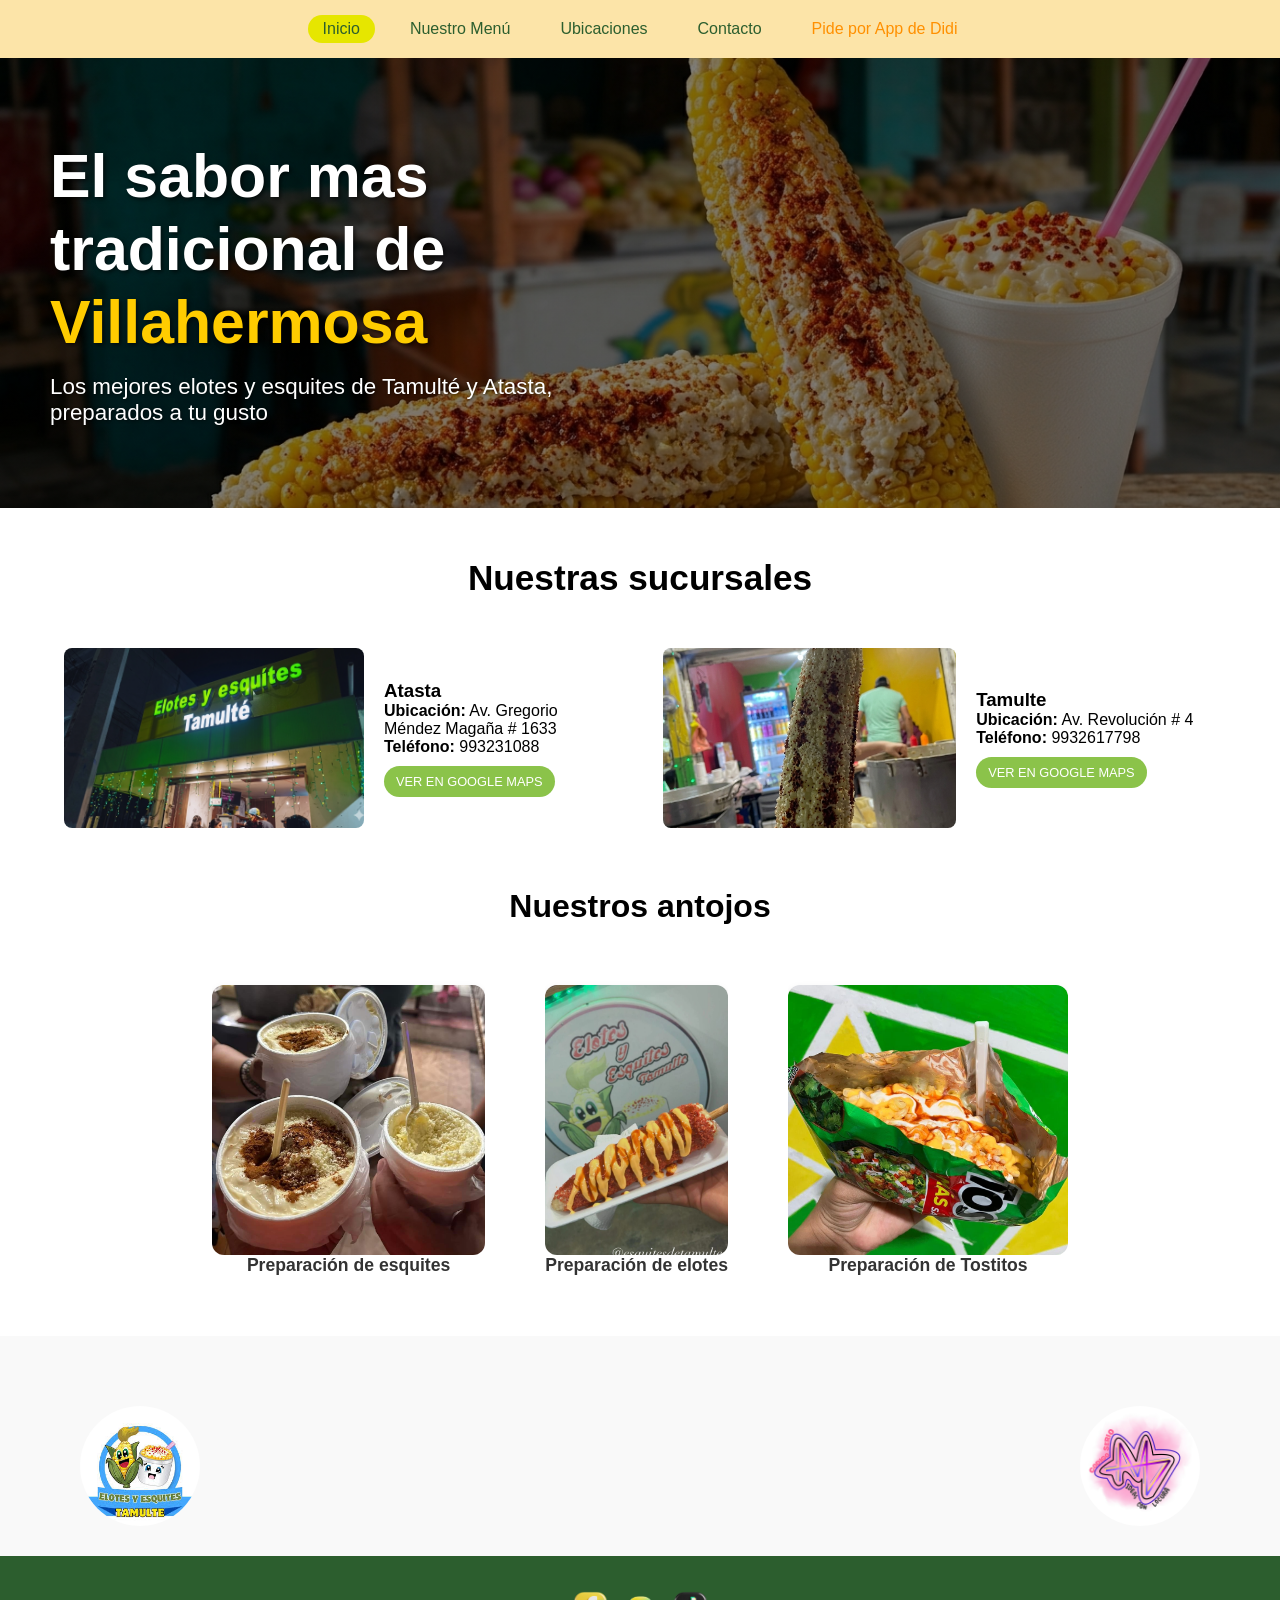
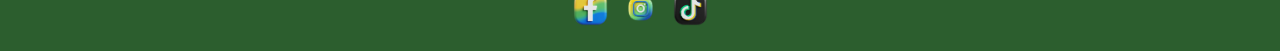
<file: index.html>
<!DOCTYPE html>
<html lang="es">

<head>
    <meta charset="UTF-8">
    <meta name="viewport" content="width=device-width, initial-scale=1.0">
    <title>Elotes y Esquites Tamulté</title>
    <link rel="stylesheet" href="estilo/style.css">
</head>

<body>
    <nav class="barras">
        <a href="#" class="activo">Inicio</a>
        <a href="secciones/menu.html">Nuestro Menú</a>
        <a href="secciones/ubicaciones.html">Ubicaciones</a>
        <a href="secciones/contacto.html">Contacto</a>
        <a href="https://www.didi-food.com/es-MX/food/store/5764607779302801721/?location_country=MX&country=MX&lang=es-MX&channel=19&pid=website_seo%3Futm_source%3Dgoogle&af_adset_id=null&af_ad_id=null&af_c_id=null&af_channel=null&c=undefined&campaign=landingpage_%2Fmx%2Ffood%2Fvillahermosa-tab%2Felotes-y-esquites-de-tamulte-suc-atasta%2F5764607779302801721%2F&utm_medium=organic&utm_source=null&utm_campaign=undefined&utm_term=null&source=null&campaign_id=null&ad_group_id=null&creative_id=null&target_id=null&keyword=null&matchtype=null&devicemodel=null&adposition=null&placement=null&clientType=19&is_from_marketing=1&af_web_dp=https%3A%2F%2Fweb.didiglobal.com%2Fmx%2Fstore&pl=eyJwb2lJZCI6IjI4ODIzMDM3NjE1NjUyNDU3NTYiLCJkaXNwbGF5TmFtZSI6IkVsb3RlcyB5IGVzcXVpdegu..." target="_blank" class="didi">Pide por App de Didi</a>
    </nav>

    <header class="parte-principal">
        <div class="parte-principal-content">
            <h1>El sabor mas tradicional de <span>Villahermosa</span></h1>
            <p>Los mejores elotes y esquites de Tamulté y Atasta, preparados a tu gusto</p>
        </div>
    </header>

    <section class="sucursales">
        <h2 class="titulo-inicial">Nuestras sucursales</h2>
        <div class="grid-sucursales">
            <div class="card">
                <img src="imagenes/atasta.png" alt="Atasta">
                <div class="info">
                    <h3>Atasta</h3>
                    <p><strong>Ubicación:</strong> Av. Gregorio Méndez Magaña # 1633</p>
                    <p><strong>Teléfono:</strong> 993231088</p>
                    <a href="https://maps.app.goo.gl/AzmnTzab4uV4111q8" target="_blank"><button class="buttom"> VER EN GOOGLE MAPS</button></a>
                </div>
            </div>

            <div class="card">
                <img src="imagenes/tamulte.png" alt="Tamulte">
                <div class="info">
                    <h3>Tamulte</h3>
                    <p><strong>Ubicación:</strong> Av. Revolución # 4</p>
                    <p><strong>Teléfono:</strong> 9932617798</p>
                    <a href="https://maps.app.goo.gl/BtNSdzDGHcCymsZt9" target="_blank"><button class="buttom"> VER EN GOOGLE MAPS</button></a>
                </div>
            </div>
        </div> 
    </section>

    <!-- AQUÍ ESTÁ EL CAMBIO PARA EL EFECTO DESLIZABLE -->
    <section class="contenido">
        <h2 class="section-title" style="text-align: center; font-size: 2rem; margin-bottom: 20px;">Nuestros antojos</h2>

        <div class="grid-antojos">
            
            <!-- Esquites -->
            <div class="antojo-item">
                <div class="contenedor-efecto">
                    <img src="imagenes/esquites.jpg" alt="Esquites">
                    <div class="capa-deslizable">
                        <div class="texto-capa">¡Con harto queso y chile del que pica! 🌽</div>
                    </div>
                </div>
                <p>Preparación de esquites</p>
            </div>
            
            <!-- Elotes -->
            <div class="antojo-item">
                <div class="contenedor-efecto">
                    <img src="imagenes/elote ore.jpg" alt="Elotes">
                    <div class="capa-deslizable">
                        <div class="texto-capa">Tradicionales, asados o preparados 🔥</div>
                    </div>
                </div>
                <p>Preparación de elotes</p>
            </div>
            
            <!-- Tostitos -->
            <div class="antojo-item">
                <div class="contenedor-efecto">
                    <img src="imagenes/tostitos.jpg" alt="Tostitos">
                    <div class="capa-deslizable">
                        <div class="texto-capa">¡Tostilocos armados a tu gusto! 😋</div>
                    </div>
                </div>
                <p>Preparación de Tostitos</p>
            </div>

        </div>
    </section>

   <footer class="socials">
    
    <!-- CONTENEDOR DE LOS LOGOS DE LOS EXTREMOS -->
    <div class="fila-logos">
        <!-- LOGO DE ELOTES (Extremo izquierdo) -->
        <div class="logo-izquierdo">
            <img src="imagenes/logo.jpg" alt="Logo Tamulté">
        </div>

        <!-- LOGO PERSONAL (Extremo derecho) -->
        <div class="logo-derecho">
            <a href="https://www.instagram.com/m_4rah/" target="_blank">
            <img src="imagenes\logo perosnal.png" alt="Logo Personal">
            </a>
        </div>
    </div>

    <!-- FRANJA COMPLETA DE LADO A LADO PARA LAS REDES -->
    <div class="franja-redes">
        <div class="social-icons">
            <a href="https://www.facebook.com/esquitesdetamulte/?locale=es_LA" target="_blank">
                <img src="imagenes\logo facebook...png" alt="Facebook" class="icono-red">
            </a>
            <a href="https://www.instagram.com/esquitesdetamulte/" target="_blank">
                <img src="imagenes\logo inta .png" alt="Instagram" class="icono-red">
            </a>
            <a href="https://www.tiktok.com/@esquitesdetamulte" target="_blank">
                <img src="imagenes\logo tiktok..png" alt="TikTok" class="icono-red">
            </a>
        </div>
    </div>

</footer>
</body>

</html>
</file>
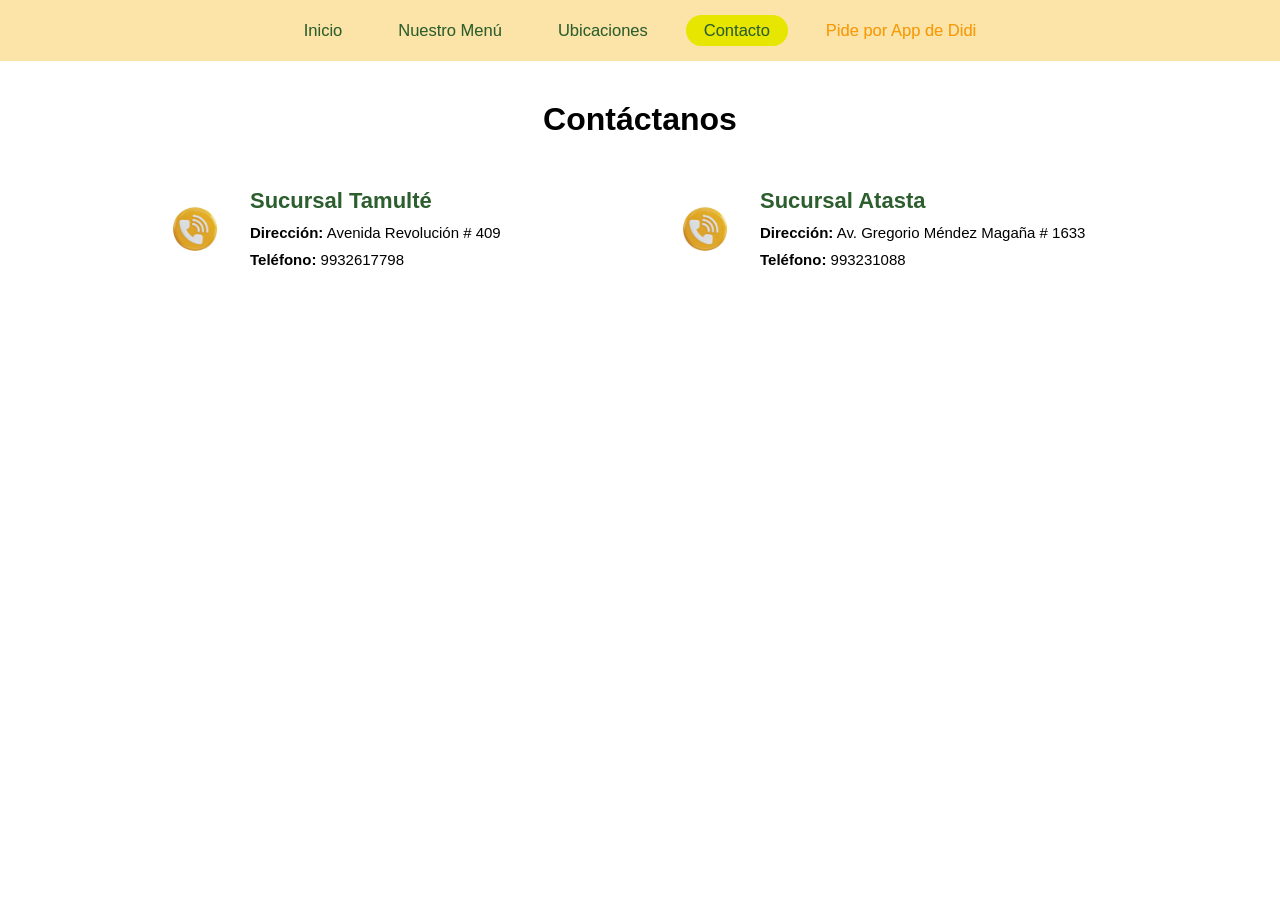
<file: secciones/contacto.html>
<!DOCTYPE html>
<html lang="en">
<head>
    <meta charset="UTF-8">
    <meta name="viewport" content="width=device-width, initial-scale=1.0">
    <title>Contacto</title>
    <link rel="stylesheet" href="../estilo/estilocont.css">
</head>
<body>
 
    <!-- BARRA DE NAVEGACIÓN (Burbuja activa ahora en Contacto) -->
    <nav class="navbar">
        <a href="../index.html">Inicio</a>
        <a href="../secciones/menu.html">Nuestro Menú</a>
        <a href="../secciones/ubicaciones.html">Ubicaciones</a>
        <a href="#" class="active">Contacto</a>
        <a href="https://www.didi-food.com/es-MX/food/store/5764607779302801721/" target="_blank" class="didi">Pide por App de Didi</a>
    </nav>

    <!-- 🌟 TÍTULO MODIFICADO EN EL MEDIO -->
    <h1 class="titulo-pagina">Contáctanos</h1>

    <!-- CONTENEDOR PRINCIPAL HORIZONTAL -->
    <div class="contenedor-sucursales">

        <!-- SUCURSAL: TAMULTÉ -->
        <div class="tarjeta-sucursal">
            <!-- Coloca aquí tu ícono de teléfono/contacto (ej. un PNG transparente) -->
            <img src="../imagenes/icono de contacto.jpg" alt="Contacto Tamulté" class="icono-contacto">
            <div class="info">
                <h3>Sucursal Tamulté</h3>
                <p><strong>Dirección:</strong> Avenida Revolución # 409</p>
                <p><strong>Teléfono:</strong> 9932617798</p>
            </div>
        </div>

        <!-- SUCURSAL: ATASTA -->
        <div class="tarjeta-sucursal">
            <!-- El mismo ícono de contacto para mantener la simetría -->
            <img src="../imagenes/icono de contacto.jpg" alt="Contacto Atasta" class="icono-contacto">
            <div class="info">
                <h3>Sucursal Atasta</h3>
                <p><strong>Dirección:</strong> Av. Gregorio Méndez Magaña # 1633</p>
                <p><strong>Teléfono:</strong> 993231088</p>
            </div>
        </div>

    </div>

</body>
</html>
</file>
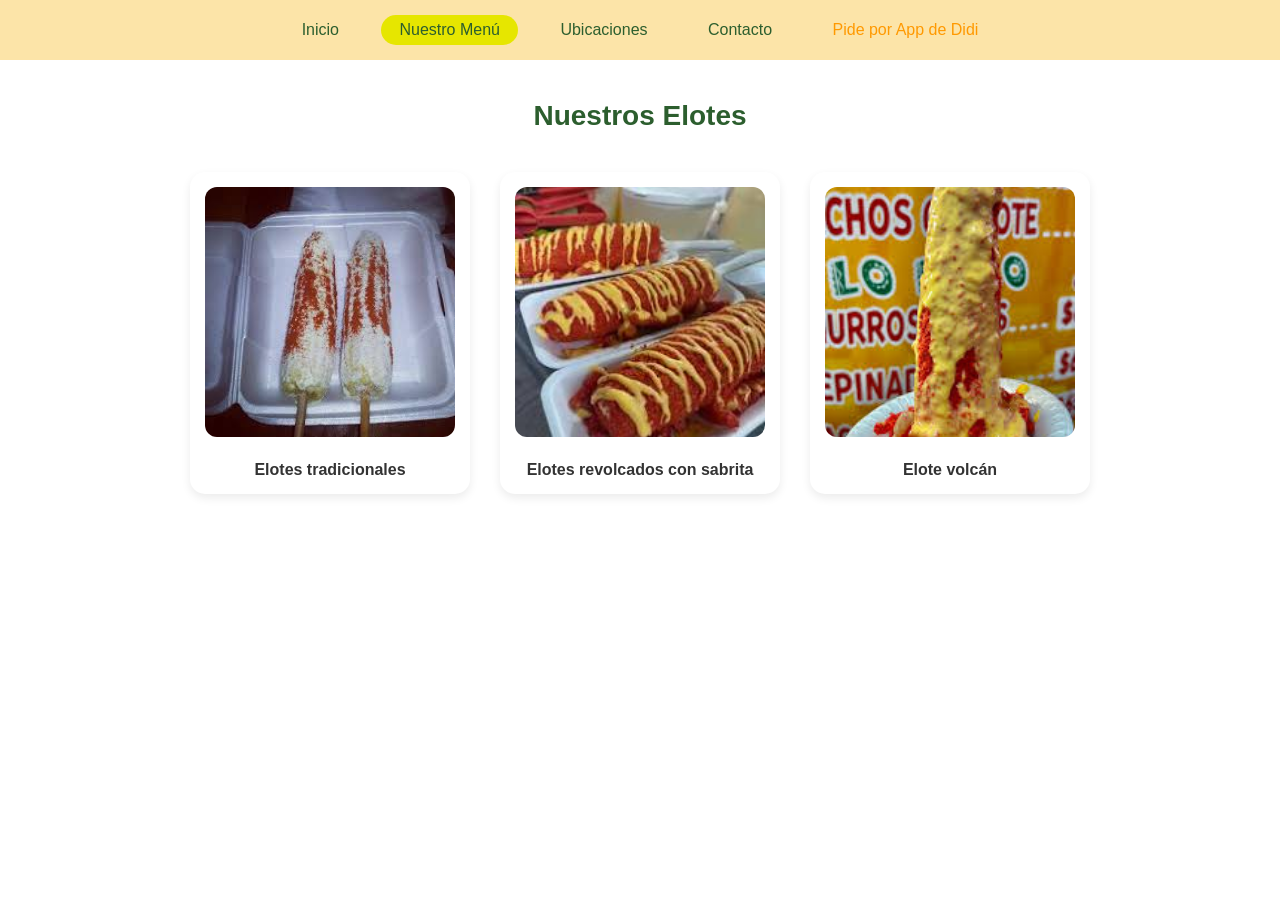
<file: secciones/menu.html>
<!DOCTYPE html>
<html lang="en">
<head>
    <meta charset="UTF-8">
    <meta name="viewport" content="width=device-width, initial-scale=1.0">
    <title>Nuestro Menu</title>
    <link rel="stylesheet" href="../estilo/estilo-menu.css">
</head>
<body>
 
    <nav class="barras">
        <a href="../index.html">Inicio</a>
        
        <div class="dropdown">
            <a href="#" class="activo dropbtn">Nuestro Menú</a>
            <div class="dropdown-content">
                <a href="#" onclick="mostrarSeccion('elotes')">Elotes</a>
                <a href="#" onclick="mostrarSeccion('esquites')">Esquites</a>
                <a href="#" onclick="mostrarSeccion('tostitos')">Tostitos</a>
                <a href="#" onclick="mostrarSeccion('maruchan')">Maruchan</a>
                <a href="#" onclick="mostrarSeccion('chicharron')">Chicharrón</a>
                <a href="#" onclick="mostrarSeccion('ingredientes')">Ingredientes Extras</a>
            </div>
        </div>
        
        <a href="../secciones/ubicaciones.html">Ubicaciones</a>
        <a href="../secciones/contacto.html">Contacto</a>
        <a href="https://www.didi-food.com/es-MX/food/store/5764607779302801721/" target="_blank" class="didi">Pide por App de Didi</a>
    </nav>

    <section id="elotes" class="seccion-menu">
        <h1 class="titulo-seccion">Nuestros Elotes</h1>
        <div class="contenedor-menu">
            <div class="tarjeta-producto">
                <img src="../imagenes/seccion menu elotes (1).jpg" alt="Elotes tradicionales">
                <h3>Elotes tradicionales</h3>
            </div>
            <div class="tarjeta-producto">
                <img src="../imagenes/seccion elotes ( 2).jpg" alt="Elotes revolcados con sabrita">
                <h3>Elotes revolcados con sabrita</h3>
            </div>
            <div class="tarjeta-producto">
                <img src="../imagenes/seccione elotes (3).jpg" alt="Elote volcán">
                <h3>Elote volcán</h3>
            </div>
        </div>
    </section>

    <section id="esquites" class="seccion-menu">
        <h1 class="titulo-seccion">Nuestros Esquites</h1>
        <div class="contenedor-menu">
            <div class="tarjeta-producto">
                <img src="../imagenes/Esquites tradicionales.jpg" alt="Esquites tradicionales">
                <h3>Esquites tradicionales</h3>
            </div>
            <div class="tarjeta-producto">
                <img src="../imagenes/Esquites preparados.jpg" alt="Esquites especiales">
                <h3>Esquites especiales con queso</h3>
            </div>
            <div class="tarjeta-producto">
                <img src="../imagenes/Tosti esquite.jpg" alt="Tosti-esquites">
                <h3>Tosti-esquites locos</h3>
            </div>
        </div>
    </section>

    <section id="tostitos" class="seccion-menu">
        <h1 class="titulo-seccion">Nuestros Tostitos</h1>
        <div class="contenedor-menu">
            <div class="tarjeta-producto">
                <img src="../imagenes/tosti loco con elote.jpg" alt="Tostilocos con elote">
                <h3>Tostilocos con elote</h3>
            </div>
            <div class="tarjeta-producto">
                <img src="../imagenes/tostitos flaming hot.jpg" alt="Tostitos Flamin Hot">
                <h3>Tostitos preparados Flamin Hot</h3>
            </div>
            <div class="tarjeta-producto">
                <img src="../imagenes/tostitos supremos.jpg" alt="Tostitos supremos">
                <h3>Tostitos supremos especiales</h3>
            </div>
        </div>
    </section>

    <section id="maruchan" class="seccion-menu">
        <h1 class="titulo-seccion">Nuestras Maruchan</h1>
        <div class="contenedor-menu">
            <div class="tarjeta-producto">
                <img src="../imagenes/Maruchan con elotes.jpg" alt="Maruchan con elote">
                <h3>Maruchan con elote</h3>
            </div>
            <div class="tarjeta-producto">
                <img src="../imagenes/maruchan preparada.jpg" alt="Maruchan preparada">
                <h3>Maruchan preparada especial</h3>
            </div>
            <div class="tarjeta-producto">
                <img src="../imagenes/maruchan volvan.jpg" alt="Maruchan volcán">
                <h3>Maruchan volcán</h3>
            </div>
        </div>
    </section>

    <section id="chicharron" class="seccion-menu">
        <h1 class="titulo-seccion">Chicharrón Preparado</h1>
        <div class="contenedor-menu">
            <div class="tarjeta-producto">
                <img src="../imagenes/CHICHARRON SENCILLO.jpg" alt="Chicharrón clásico">
                <h3>Chicharrón clásico con cueritos</h3>
            </div>
            <div class="tarjeta-producto">
                <img src="../imagenes/CHICHARRON CON ELOTE.jpg" alt="Chicharrón con elote">
                <h3>Chicharrón con elote</h3>
            </div>
            <div class="tarjeta-producto">
                <img src="../imagenes/CHICHARRON EXTREMO.jpg" alt="Chicharrón supremo">
                <h3>Chicharrón supremo de la casa</h3>
            </div>
        </div>
    </section>

    <section id="ingredientes" class="seccion-menu">
        <h1 class="titulo-seccion">Ingredientes Extras</h1>
        <div class="contenedor-menu">
            <div class="tarjeta-producto">
                <img src="../imagenes/queso doble crema.jpg" alt="Queso doble crema">
                <h3>Queso doble crema </h3>
            </div>
            <div class="tarjeta-producto">
                <img src="../imagenes/queso amarillo.jpg" alt="Queso Amarillo">
                <h3>Queso Amarillo</h3>
            </div>
            <div class="tarjeta-producto">
                <img src="../imagenes/frituras.jpg" alt="Frituras">
                <h3>Frituras</h3>
            </div>
        </div>
    </section>

    <script>
        function mostrarSeccion(idSeccion) {
            // 1. Buscamos todas las secciones del menú
            let secciones = document.querySelectorAll('.seccion-menu');
            
            // 2. Las ocultamos todas por completo
            secciones.forEach(sec => {
                sec.style.display = 'none';
            });
            
            // 3. Mostramos únicamente la sección a la que se le dio clic
            document.getElementById(idSeccion).style.display = 'block';
        }

        // Al cargar la página por primera vez, mostramos automáticamente "elotes"
        window.onload = function() {
            mostrarSeccion('elotes');
        };
    </script>

</body>
</html>
</file>
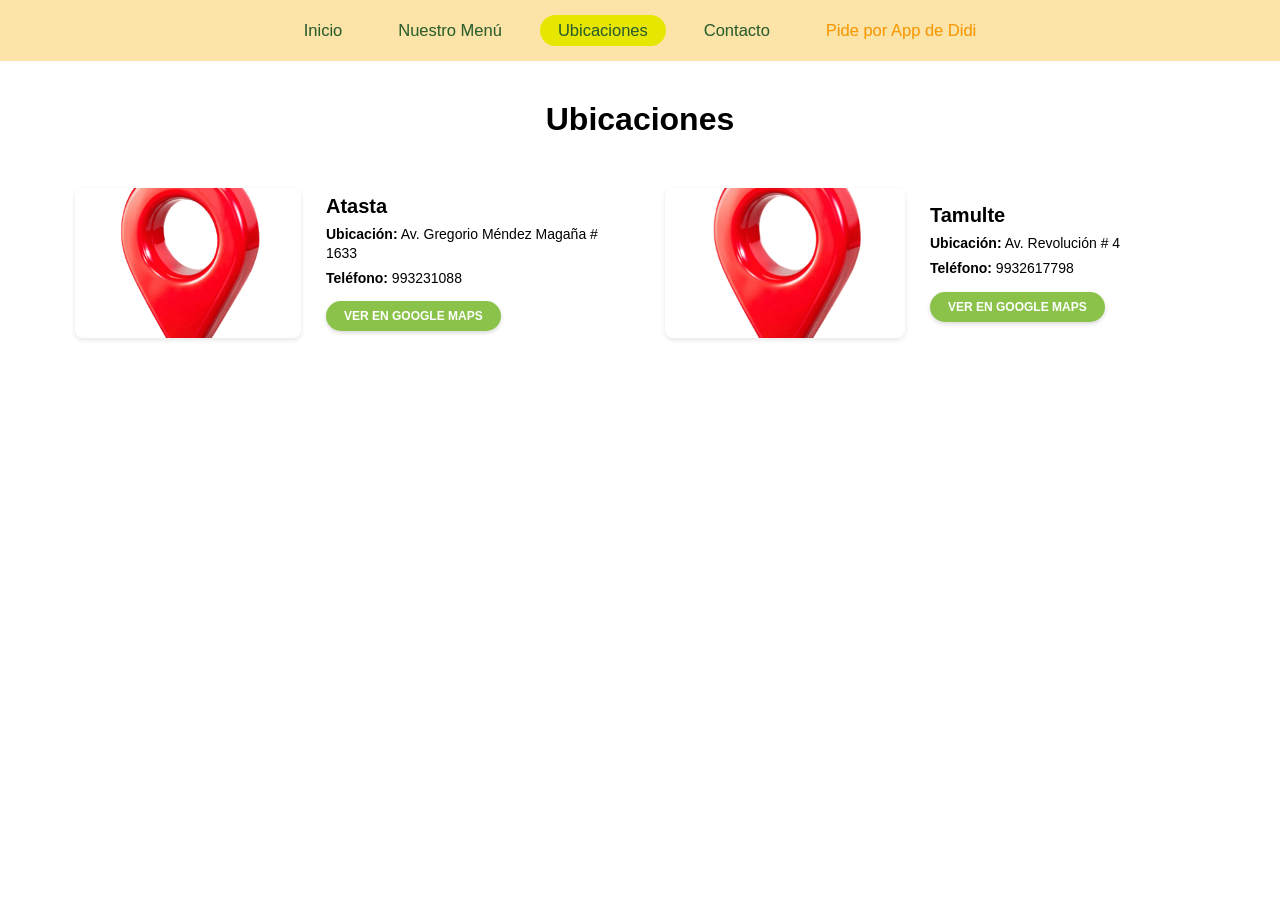
<file: secciones/ubicaciones.html>
<!DOCTYPE html>
<html lang="en">
<head>
    <meta charset="UTF-8">
    <meta name="viewport" content="width=device-width, initial-scale=1.0">
    <title>Ubicaciones</title>
    <link rel="stylesheet" href="../estilo/estiloubis.css">
</head>
<body>
 
    <nav class="navbar">
        <a href="../index.html">Inicio</a>
        <a href="../secciones/menu.html">Nuestro Menú</a>
        <a href="#" class="active">Ubicaciones</a>
        <a href="../secciones/contacto.html">Contacto</a>
        <a href="https://www.didi-food.com/es-MX/food/store/5764607779302801721/" target="_blank" class="didi">Pide por App de Didi</a>
    </nav>

    <h1 class="titulo-pagina">Ubicaciones</h1>

    <div class="contenedor-sucursales">

        <div class="tarjeta-sucursal">
            <img src="../imagenes/icono de ubicacciones.png" alt="Sucursal Atasta" class="foto-sucursal">
            <div class="info">
                <h3>Atasta</h3>
                <p><strong>Ubicación:</strong> Av. Gregorio Méndez Magaña # 1633</p>
                <p><strong>Teléfono:</strong> 993231088</p>
                <a href="https://maps.app.goo.gl/AzmnTzab4uV4111q8" target="_blank">
                    <button class="btn-maps">VER EN GOOGLE MAPS</button>
                </a>
            </div>
        </div>

        <div class="tarjeta-sucursal">
            <img src="../imagenes/icono de ubicacciones.png" alt="Sucursal Tamulté" class="foto-sucursal">
            <div class="info">
                <h3>Tamulte</h3>
                <p><strong>Ubicación:</strong> Av. Revolución # 4</p>
                <p><strong>Teléfono:</strong> 9932617798</p>
                <a href="https://maps.app.goo.gl/BtNSdzDGHcCymsZt9" target="_blank">
                    <button class="btn-maps">VER EN GOOGLE MAPS</button>
                </a>
            </div>
        </div>

    </div>

</body>
</html>
</file>
<file: estilo/style.css>
* {
    margin: 0;
    padding: 0;
    box-sizing: border-box;
    font-family: Arial, sans-serif;
}
body {
    margin: 0;
    padding: 0;
  
}

.barras {
    background-color: #fce4a8;
    display: flex;
    justify-content: center;
    padding: 15px;
    gap: 20px;
}

.barras a {
    text-decoration: none;   
    color: #2c5e2e;          
    padding: 5px 15px;      
    border-radius: 20px;    
    transition: background-color 0.3s ease; 
}

.barras a:hover:not(.activo) {
    background-color: rgba(230, 230, 0, 0.5); 
    color: #2c5e2e;
}

.barras a.activo {
    background-color: #e6e600; 
    color: #2c5e2e;          
    text-decoration: none;   
}

.barras a.didi {
    color: #ff9000;
}

/* ===  sección Principal  === */
.parte-principal  {
    background: linear-gradient(rgba(0,0,0,0.5), rgba(0,0,0,0.5)), 
                url('../imagenes/imagen principal de inicio.png');
    background-size: cover;
    background-position: center;
    height: 450px; 
    display: flex;
    align-items: center;
    padding-left: 50px;
    color: white;
}

.parte-principal h1 {
    font-size: 3.8rem; 
    max-width: 650px;  
    line-height: 1.2;
    margin-bottom: 15px;
    text-shadow: 2px 2px 4px rgba(0, 0, 0, 0.6); /* Sombra para resaltar */
}

.parte-principal p {
    font-size: 1.4rem; 
    max-width: 600px;
    text-shadow: 1px 1px 3px rgba(0, 0, 0, 0.6);
}

.parte-principal span {
    color: #ffcc00; 
}


.sucursales {
    padding: 50px 5%; 
    text-align: center;
}

.sucursales img {
    width: 100%;                 
    height: auto;
    transition: transform 0.7s ease; 
}


.sucursales img:hover {
    transform: scale(1.08);      
    cursor: pointer;              
}

.tarjeta-sucursal {
    overflow: hidden; 
    border-radius: 10px; 
}

.titulo-inicial {
    font-size: 2.2rem;
    margin-bottom: 40px;
    text-align: center;
}


/* === Sucursales  === */
.grid-sucursales {
    display: flex;
    justify-content: center;
    gap: 4%;
    flex-wrap: wrap;
    width: 100%;
}

.card {
    display: flex;
    flex: 1; 
    min-width: 450px;
    max-width: 48%;  
    text-align: left;
    align-items: center;
    gap: 20px;
    background-color: #ffffff;
}

.card img {
    width: 55%;  
    height: 180px; 
    object-fit: cover;
    border-radius: 8px;
}

.info {
    width: 45%;
}

.buttom {
    display: inline-block;
    margin-top: 10px;
    background-color: #8bc34a;
    color: white;
    padding: 8px 12px;
    text-decoration: none;
    border: none;
    border-radius: 20px;
    font-size: 0.8rem;
    cursor: pointer;
}


/* === Nuestros Antojos  === */
.grid-antojos {
    display: flex;
    justify-content: center;
    gap: 60px; 
    flex-wrap: wrap;
    margin-top: 30px;
    padding: 20px 5%;
    text-align: center;
}

.antojo-item {
    display: flex;
    flex-direction: column;
    align-items: center;
    transition: transform 0.3s ease; 
}

.antojo-item:hover {
    transform: translateY(-5px); 
}

.antojo-item img {
    width: 240px;  
    height: 240px; 
    border-radius: 12px;
    margin-bottom: 15px;
    object-fit: cover;
    box-shadow: 0 4px 8px rgba(0,0,0,0.1); 
}

.antojo-item p {
    font-size: 1.1rem;
    font-weight: bold;
    color: #333;
}


.socials {
    padding: 40px;
    text-align: center;
    background-color: #f9f9f9;
}


.social-icons {
    display: flex;
    justify-content: center;
    gap: 30px;
    margin-top: 20px;
}

img {
    max-width: 300px;
    height: auto;
    display: block;
    margin: 10px 0;
    text-align: center;
}
/* Contenedor exacto para la imagen de los antojos */
.contenedor-efecto {
    position: relative;
    overflow: hidden;         
    border-radius: 12px;      
    width: 100%;
    height: 280px;            
    display: block;
}

/* Forzar a la imagen a adaptarse a su contenedor */
.contenedor-efecto img {
    width: 100%;
    height: 100%;             
    object-fit: cover;       
    display: block;
}


.capa-deslizable {
    position: absolute;
    top: 0;
    left: 100%;               
    width: 100%;
    height: 100%;
    background-color: #ffce2b; 
    transition: left 0.4s ease;
}


.antojo-item:hover .capa-deslizable {
    left: 0;
}

/* Formato para el texto de adentro */
.texto-capa {
    color: white;
    font-size: 1.1rem;
    font-weight: bold;
    position: absolute;
    top: 50%;
    left: 50%;
    transform: translate(-50%, -50%);
    text-align: center;
    width: 85%;
    font-family: Arial, sans-serif;
}
/* Controla el tamaño de los iconos de tus redes sociales */
.icono-red {
    width: 35px;         
    height: 35px;         
    object-fit: contain;  
    transition: transform 0.3s ease;
}


.icono-red:hover {
    transform: translateY(-3px); 
}

/* Asegura que los enlaces se alineen uno al lado del otro con espacio */
.social-icons {
    display: flex;
    justify-content: center;
    align-items: center;
    gap: 15px;            
    margin-top: 10px;
}
/* Contenedor general del footer */
.socials {
    display: flex;
    flex-direction: column;         
    width: 100%;
    box-sizing: border-box;
    margin-top: 40px;               
    padding-bottom: 0 !important;   
    margin-bottom: 0 !important;    
}

/* Fila que controla los dos logos grandes */
.fila-logos {
    display: flex;
    justify-content: space-between; 
    align-items: center;
    padding: 20px 40px;             
    width: 100%;
    box-sizing: border-box;
    background-color: transparent;  
}
/* Tamaño y forma de los dos logos de las esquinas */
.logo-izquierdo img, 
.logo-derecho img {
    width: 120px;                   
    height: 120px;                  
    object-fit: cover;              
    border-radius: 50%;         
    display: block;
}

.franja-redes {
    background-color: #2c5e2e;      
    width: auto;                   
    padding: 15px 0;                
    display: flex;
    justify-content: center;        
    margin-left: -40px;             
    margin-right: -40px;            
    margin-bottom: -20px;           
    box-sizing: border-box;
}
@media screen and (max-width: 768px) {
    /* Barra de navegación en vertical */
    .barras {
        flex-direction: column;
        gap: 10px;
        padding: 10px;
    }

    .barras a {
        width: 100%;
        text-align: center;
        padding: 8px;
    }

    /* Ajuste del Banner principal */
    .parte-principal {
        height: 350px;
        padding-left: 20px;
        padding-right: 20px;
        justify-content: center;
        text-align: center;
    }

    .parte-principal h1 {
        font-size: 2.2rem;
    }

    .parte-principal p {
        font-size: 1.1rem;
    }

    /* Grid de Sucursales a una sola columna */
    .grid-sucursales {
        flex-direction: column;
        align-items: center;
        gap: 20px;
    }

    .card {
        flex-direction: column; /* Foto arriba, texto abajo */
        min-width: 100%;
        max-width: 100%;
        text-align: center;
        box-shadow: 0 4px 6px rgba(0,0,0,0.05);
        padding-bottom: 15px;
        border-radius: 8px;
    }

    .card img {
        width: 100%;
        height: 200px;
    }

    .info {
        width: 100%;
        padding: 0 15px;
    }

    /* Grid de Antojos */
    .grid-antojos {
        gap: 30px;
    }

    /* Footer y Logos */
    .fila-logos {
        flex-direction: column; /* Un logo arriba del otro */
        gap: 20px;
        padding: 20px;
    }

    .franja-redes {
        margin-left: -20px;
        margin-right: -20px;
    }
}
</file>
<file: estilo/estilocont.css>
* {
    margin: 0;
    padding: 0;
    box-sizing: border-box;
    font-family: Arial, sans-serif;
}

/* ==========================================================
   BARRA DE SECCIONES (DISEÑO ORIGINAL CONSERVADO)
   ========================================================== */
.navbar {
    background-color: #fce4a8; 
    display: flex;
    justify-content: center;
    align-items: center;
    padding: 15px;
    gap: 20px;
    width: 100%;
}

.navbar a {
    text-decoration: none;
    color: #2c5e2e; 
    font-weight: normal;        
    font-size: 16.5px;          
    padding: 6px 18px;          
    border-radius: 20px;
    transition: background-color 0.2s ease, color 0.2s ease;
    text-shadow: 0.1px 0.1px 0px rgba(44, 94, 46, 0.2); 
}

/* Color de burbuja suave al pasar el cursor */
.navbar a:hover:not(.active):not(.didi) {
    background-color: #f5df7a; 
    color: #2c5e2e;
}

/* Burbuja activa fija (Ahora resalta Contacto) */
.navbar a.active {
    background-color: #e6e600; 
    color: #2c5e2e;
    font-weight: normal;       
}

/* Botón de Didi */
.navbar a.didi {
    color: #ff9900; 
}

.navbar a.didi:hover {
    background-color: #2c5e2e;
    color: #ffffff;
}

/* ==========================================================
   DISEÑO DE LA SECCIÓN DE CONTACTO
   ========================================================== */
   
/* 🌟 TÍTULO EN EL MEDIO REQUERIDO */
.titulo-pagina {
    text-align: center;
    margin: 40px 0 30px 0;
    font-size: 32px;
    color: #000000;
}

/* Contenedor que separa las dos sucursales en horizontal */
.contenedor-sucursales {
    display: flex;
    justify-content: center;
    align-items: center;
    flex-wrap: wrap; 
    gap: 60px; /* Separación generosa entre bloques */
    padding: 20px;
    max-width: 1200px;
    margin: 0 auto; 
}

/* Tarjeta individual de contacto */
.tarjeta-sucursal {
    display: flex;
    align-items: center;
    background-color: #ffffff;
    gap: 20px;
    max-width: 450px;
    width: 100%;
}

/* 🌟 ESTILO PARA TU ÍCONO DE CONTACTO */
.icono-contacto {
    width: 70px;         /* Tamaño ideal para un ícono llamativo sin ser tosco */
    height: 70px;
    object-fit: contain; /* Asegura que el ícono no se deforme */
}

/* Bloque de textos informativos */
.info {
    display: flex;
    flex-direction: column;
    gap: 6px;
}

.info h3 {
    font-size: 22px;
    color: #2c5e2e; /* Le damos el toque verde de la marca a los subtítulos */
    font-weight: bold;
    margin-bottom: 2px;
}

.info p {
    font-size: 15px;
    color: #000000;
    line-height: 1.4;
}
/* ==========================================================
   DISEÑO RESPONSIVO (Añadir al final de estilocont.css)
   ========================================================== */
@media screen and (max-width: 768px) {
    .navbar {
        flex-direction: column;
        gap: 10px;
        padding: 10px;
    }

    .navbar a {
        width: 100%;
        text-align: center;
    }

    .titulo-pagina {
        font-size: 24px;
        margin: 25px 0 15px 0;
    }

    .contenedor-sucursales {
        flex-direction: column;
        gap: 30px;
        padding: 15px;
    }

    .tarjeta-sucursal {
        flex-direction: column; /* Ícono arriba, textos abajo */
        text-align: center;
        max-width: 100%;
        padding: 15px;
    }

    .icono-contacto {
        width: 60px;
        height: 60px;
    }
}
</file>
<file: estilo/estilo-menu.css>
/* ==========================================================
   1. RESETEO GENERAL (Quita los bordes blancos del navegador)
   ========================================================== */
* {
    margin: 0;
    padding: 0;
    box-sizing: border-box;
    font-family: Arial, sans-serif;
}

html, body {
    margin: 0 !important;
    padding: 0 !important;
    width: 100%;
    background-color: #ffffff;
}
.barras {
    background-color: #fce4a8; 
    padding: 15px 0;             /* Mismo alto que Inicio */
    text-align: center;          /* Centra todo perfectamente */
    width: 100%;                 
    display: block;              
}

/* Manejo de espacios de los bloques contenedores */
.barras a, 
.barras .dropdown {
    display: inline-block;       
    vertical-align: middle;      
    margin: 0 10px;              /* 🌟 SOLUCIÓN: Reduce el espacio exterior para que no se estire */
}

/* Estilo base y tamaño exacto de las burbujas */
.barras a, 
.barras .dropbtn {
    font-family: Arial, sans-serif;   
    font-weight: normal;         
    font-size: 16px;           
    text-decoration: none;
    color: #2c5e2e;              
    padding: 6px 18px;           /* 🌟 Espacio interno idéntico al Inicio */
    border-radius: 20px;         
    transition: background-color 0.2s ease, color 0.2s ease;
    border: none;
    background: transparent;
    cursor: pointer;
}

/* Asegura que el botón dentro del dropdown no sume márgenes extra */
.barras .dropdown .dropbtn {
    margin: 0 !important;        /* Evita que se duplique el espaciado en Nuestro Menú */
}

/* BURBUJA AMARILLA ACTIVA */
.barras a.activo, 
.barras .dropdown .dropbtn.activo {
    background-color: #e6e600 !important; 
    color: #2c5e2e !important;
}

/* Efecto burbuja suave al pasar el cursor */
.barras a:hover:not(.activo):not(.didi) {
    background-color: #e6e600eb !important; 
    color: #2c5e2e !important;
}

/* BOTÓN DE DIDI */
.barras a.didi {
    color: #ff9900 !important;
    background-color: transparent !important; 
}

.barras a.didi:hover {
    background-color: #e6e600eb
     !important; 
    color: #2c5e2e !important;            
}
/* ==========================================================
   3. MENÚ DESPLEGABLE (TOSTITOS, MARUCHAN, ETC.)
   ========================================================== */
.dropdown {
    position: relative;
    display: inline-block; /* Cambiado a inline-block para igualar el comportamiento de Inicio */

}

/* La cajita blanca con la lista de productos */
.dropdown-content {
    display: none;               
    position: absolute;
    background-color: #ffffff;   
    min-width: 190px;
    box-shadow: 0px 8px 16px rgba(0,0,0,0.15);
    border-radius: 8px;          
    z-index: 99999 !important;   /* Se posiciona por encima de las fotos */
    top: 100%;                   /* Se acomoda justo abajo de la burbuja */
    left: 0;
    padding: 0;                  
    overflow: hidden !important; /* Corta el fondo amarillo para que no se salga de las esquinas */
}

/* Opciones de adentro del submenú */
.dropdown-content a {
    color: #2c5e2e !important;
    padding: 12px 16px !important;
    display: block !important;    
    text-align: left !important;
    font-size: 15px;
    font-weight: normal !important;
    background-color: transparent !important;
    border-radius: 0 !important;  
    border-bottom: 1px solid #f2f2f2;
    width: 100%;
    margin-left: 0 !important;    /* Quita el margen izquierdo dentro del submenú */
}

/* Elimina la línea divisoria del último producto */
.dropdown-content a:last-child {
    border-bottom: none !important;
}

/* Muestra la cajita flotante al pasar el mouse */
.dropdown:hover .dropdown-content {
    display: block !important;
}

/* Efecto amarillo suave que respeta las esquinas redondeadas */
.dropdown-content a:hover {
    background-color: #f5df7a !important; 
    color: #2c5e2e !important;
}

/* ==========================================================
   4. SECCIÓN DE TARJETAS DE PRODUCTOS
   ========================================================== */
.titulo-seccion {
    text-align: center;
    color: #2c5e2e;
    font-size: 28px;
    margin: 40px 0 20px 0;
}

.contenedor-menu {
    display: flex;
    justify-content: center;   
    flex-wrap: wrap;           
    gap: 30px;                 
    padding: 20px;
    max-width: 1200px;
    margin: 0 auto;            
}

.tarjeta-producto {
    background-color: #ffffff;
    border-radius: 15px;       
    box-shadow: 0px 4px 10px rgba(0, 0, 0, 0.08); 
    padding: 15px;
    text-align: center;
    width: 280px;              
    transition: transform 0.3s ease, box-shadow 0.3s ease; 
}

.tarjeta-producto:hover {
    transform: translateY(-8px); 
    box-shadow: 0px 12px 20px rgba(0, 0, 0, 0.15); 
}

.tarjeta-producto img {
    width: 100%;
    height: 250px;             
    object-fit: cover;         
    border-radius: 12px;       
    margin-bottom: 15px;
}

.tarjeta-producto h3 {
    color: #333333;
    font-size: 16px;
    font-weight: bold;
    margin-top: 5px;
}
/* Oculta las secciones por defecto para que JavaScript las controle una por una */
.seccion-menu {
    display: none;
    width: 100%;
    animation: fadeIn 0.4s ease; /* Le da un efecto de aparición suave muy pro */
}

/* Animación opcional para que aparezca bonito al cambiar */
@keyframes fadeIn {
    from { opacity: 0; transform: translateY(10px); }
    to { opacity: 1; transform: translateY(0); }
}
/* ==========================================================
   5. DISEÑO RESPONSIVO (Añadir al final de estilo menu.css)
   ========================================================== */
@media screen and (max-width: 768px) {
    /* Ajustar barra superior */
    .barras {
        padding: 10px;
    }

    .barras a, 
    .barras .dropdown {
        display: block;
        width: 90%;
        margin: 8px auto;
        text-align: center;
    }

    .barras .dropdown .dropbtn {
        width: 100%;
    }

    /* Menú desplegable adaptado a móvil */
    .dropdown-content {
        position: static; /* Ya no flota, empuja el contenido hacia abajo */
        width: 100%;
        box-shadow: none;
        border-radius: 0;
        background-color: #fff9e6; /* Un tono sutil para diferenciarlo */
    }

    .dropdown-content a {
        text-align: center !important;
    }

    /* Título de la sección */
    .titulo-seccion {
        font-size: 22px;
        margin: 25px 0 15px 0;
    }

    /* Contenedor de Tarjetas */
    .contenedor-menu {
        gap: 20px;
        padding: 10px;
    }

    /* Forzar que las tarjetas usen el ancho disponible en pantallas muy chicas */
    .tarjeta-producto {
        width: 100%;
        max-width: 320px; 
    }
}
</file>
<file: estilo/estiloubis.css>
* {
    margin: 0;
    padding: 0;
    box-sizing: border-box;
    font-family: Arial, sans-serif;
}

.navbar {
    background-color: #fce4a8; 
    display: flex;
    justify-content: center;
    align-items: center;
    padding: 15px;
    gap: 20px;
    width: 100%;
}

.navbar a {
    text-decoration: none;
    color: #2c5e2e; 
    font-weight: normal;       
    font-size: 16.5px;          
    padding: 6px 18px;          
    border-radius: 20px;
    transition: background-color 0.2s ease, color 0.2s ease;
    text-shadow: 0.1px 0.1px 0px rgba(44, 94, 46, 0.2); 
}

/* 🌟 COLOR DE BURBUJA AL PASAR EL CURSOR (Inicio, Menú, Contacto) */
.navbar a:hover:not(.active):not(.didi) {
    background-color: #e6e600; /* El tono amarillo suave exacto de tus hovers */
    color: #2c5e2e;
}

/* BURBUJA ACTIVA FIJA (Ubicaciones) */
.navbar a.active {
    background-color: #e6e600; /* Amarillo encendido original */
    color: #2c5e2e;
    font-weight: normal;       /* Mantiene la finura de la letra */
}

/* BOTÓN ESPECIAL DE DIDI */
.navbar a.didi {
    color: #ff9900; 
}

.navbar a.didi:hover {
    background-color: #2c5e2e;
    color: #ffffff;
}

/* ==========================================================
   DISEÑO DE LA SECCIÓN DE UBICACIONES
   ========================================================== */
.titulo-pagina {
    text-align: center;
    margin: 40px 0 30px 0;
    font-size: 32px;
    color: #000000;
}

.contenedor-sucursales {
    display: flex;
    justify-content: center;
    align-items: flex-start;
    flex-wrap: wrap; 
    gap: 50px; 
    padding: 20px;
    max-width: 1200px;
    margin: 0 auto; 
}

.tarjeta-sucursal {
    display: flex;
    align-items: center;
    background-color: #ffffff;
    gap: 25px;
    max-width: 540px;
    width: 100%;
}

.foto-sucursal {
    width: 240px;
    height: 150px;
    object-fit: cover; 
    border-radius: 8px; 
    box-shadow: 0px 2px 5px rgba(0,0,0,0.1);
}

.info {
    display: flex;
    flex-direction: column;
    gap: 5px;
}

.info h3 {
    font-size: 20px;
    color: #000000;
    font-weight: bold;
    margin-bottom: 2px;
}

.info p {
    font-size: 14px;
    color: #000000;
    line-height: 1.4;
}

.btn-maps {
    background-color: #8bc34a; 
    color: #ffffff;
    border: none;
    padding: 8px 18px;
    font-size: 12px;
    font-weight: bold;
    border-radius: 20px; 
    cursor: pointer;
    margin-top: 8px;
    box-shadow: 0px 2px 4px rgba(0, 0, 0, 0.15);
    transition: background-color 0.2s ease, transform 0.1s ease;
}

.btn-maps:hover {
    background-color: #7cb342; 
}

.btn-maps:active {
    transform: scale(0.97); 
}
/* ==========================================================
   DISEÑO RESPONSIVO (Añadir al final de estiloubis.css)
   ========================================================== */
@media screen and (max-width: 768px) {
    .navbar {
        flex-direction: column;
        gap: 10px;
        padding: 10px;
    }

    .navbar a {
        width: 100%;
        text-align: center;
    }

    .titulo-pagina {
        font-size: 24px;
        margin: 25px 0 15px 0;
    }

    .contenedor-sucursales {
        flex-direction: column;
        align-items: center;
        gap: 35px;
    }

    .tarjeta-sucursal {
        flex-direction: column; /* Foto arriba, info abajo */
        max-width: 100%;
        gap: 15px;
        text-align: center;
    }

    .foto-sucursal {
        width: 100%; /* La foto ocupa todo el ancho disponible */
        height: 200px;
    }

    .info {
        width: 100%;
        align-items: center;
    }
    
    .btn-maps {
        width: 80%; /* Botón más grande y fácil de presionar en celular */
        padding: 12px;
    }
}
</file>
